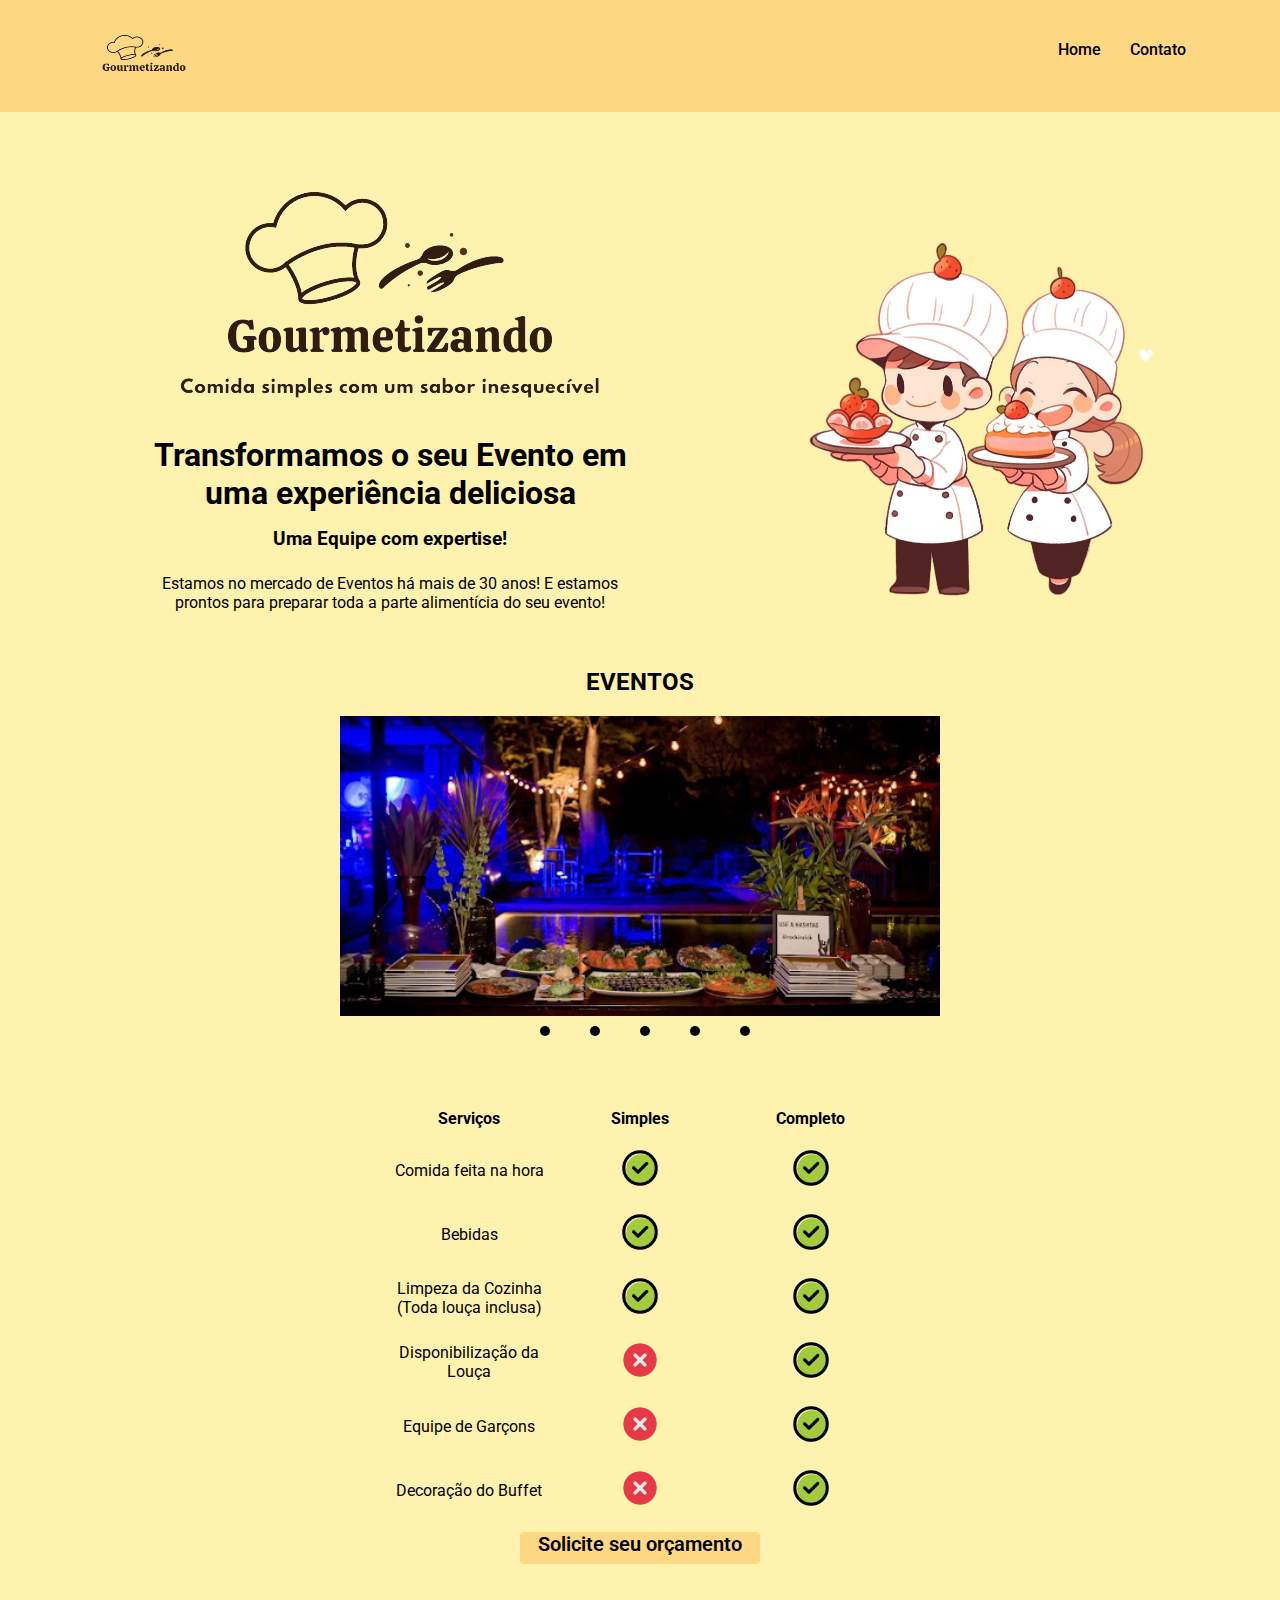
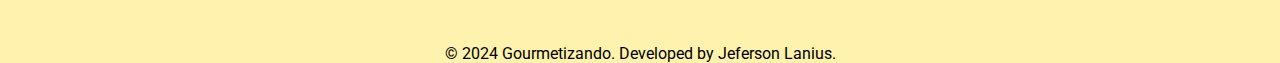
<file: index.html>
<!DOCTYPE html>
<html lang="en">
  <head>
    <meta charset="UTF-8" />
    <link rel="preconnect" href="https://fonts.googleapis.com" />
    <link rel="preconnect" href="https://fonts.gstatic.com" crossorigin />
    <meta name="viewport" content="width=device-width, initial-scale=1.0" />
    <link rel="stylesheet" href="style.css" />
    <link
      href="https://fonts.googleapis.com/css2?family=Roboto:ital,wght@0,100;0,300;0,400;0,500;0,700;0,900;1,100;1,300;1,400;1,500;1,700;1,900&display=swap"
      rel="stylesheet"
    />
    <title>Gourmetizando</title>
  </head>
  <body>
    <header>
      <nav class="navigation">
        <div class="navigation_icon">
          <img src="./img/logo_sf_sf.png" alt="" />
        </div>
        <div class="navigation_list_div">
          <ul class="navigation_list">
            <li>Home</li>
            <li onclick="redirectToForm()">
              Contato
            </li>
          </ul>
        </div>
      </nav>
    </header>
    <section class="apresentacao">
      <div class="logo">
        <img src="./img/logo_sf.png" alt="" />

        <div class="apresentacao_texto">
          <h1>Transformamos o seu Evento em uma experiência deliciosa</h1>
          <h3>Uma Equipe com expertise!</h3>
          <p>
            Estamos no mercado de Eventos há mais de 30 anos! E estamos prontos
            para preparar toda a parte alimentícia do seu evento!
          </p>
        </div>
      </div>
      <div class="bonecos">
        <img src="./img/pessoas-comendo-bolo-doce-e-delicioso.png" alt="" />
      </div>
    </section>
    <section class="eventos">
      <h2>EVENTOS</h2>

      <div class="gallery">
        <div class="fotos">
          <ul class="slider">
            <li>
              <input type="radio" id="slide1" name="slide" checked/>
              <label for="slide1"></label><img src="./img/evt1.jpg" alt="" />
            </li>
            <li>
              <input type="radio" id="slide2" name="slide" />
              <label for="slide2"></label><img src="./img/evt2.jpg" alt="" />
            </li>
            <li>
              <input type="radio" id="slide3" name="slide" />
              <label for="slide3"></label><img src="./img/evt3.jpg" alt="" />
            </li>
            <li>
              <input type="radio" id="slide5" name="slide" />
              <label for="slide5"></label><img src="./img/evt7.jpg" alt="" />
            </li>
            <li>
              <input type="radio" id="slide6" name="slide" />
              <label for="slide6"></label><img src="./img/evt6.jpg" alt="" />
            </li>
          </ul>
        </div>
      </div>
    </section>
    <section class="produtos">
        <table >
            <thead>
              <tr>
                <th>Serviços</th>
                <th>Simples</th>
                <th>Completo</th>
              </tr>
            </thead>
            <tbody>
              <tr>
                <td class="servicos"><p>Comida feita na hora</p></td>
                <td> <img src="./img/lista-de-controle.png" alt=""></td>
                <td> <img src="./img/lista-de-controle.png" alt=""></td>
              </tr>
              <tr>
                <td class="servicos"><p>Bebidas</p></td>
                <td> <img src="./img/lista-de-controle.png" alt=""></td>
                <td> <img src="./img/lista-de-controle.png" alt=""></td>
              </tr>
              <tr>
                <td class="servicos"><p>Limpeza da Cozinha (Toda louça inclusa)</p></td>
                <td> <img src="./img/lista-de-controle.png" alt=""></td>
                <td> <img src="./img/lista-de-controle.png" alt=""></td>
              </tr>
              <tr>
                <td class="servicos"><p>Disponibilização da Louça</p></td>
                <td> <img src="./img/excluir.png" ></td>
                <td> <img src="./img/lista-de-controle.png" alt=""></td>
              </tr>
              <tr>
                <td class="servicos"><p>Equipe de Garçons</p></td>
                <td> <img src="./img/excluir.png" ></td>
                <td> <img src="./img/lista-de-controle.png" alt=""></td>
              </tr>
              <tr>
                <td class="servicos"><p>Decoração do Buffet</p></td>
                <td> <img src="./img/excluir.png" ></td>
                <td> <img src="./img/lista-de-controle.png" alt=""></td>
              </tr>
            </tbody>
        </table> 

        <div class="orcamento_button">
          <div class="orcamento">Solicite seu orçamento</div>
        </div>
        
    </section>
    <footer class="footer">
      <div>&copy; 2024 Gourmetizando. Developed by Jeferson Lanius.</div>
  </footer>

  <script src="./script.js"></script>
  </body>
</html>
</file>
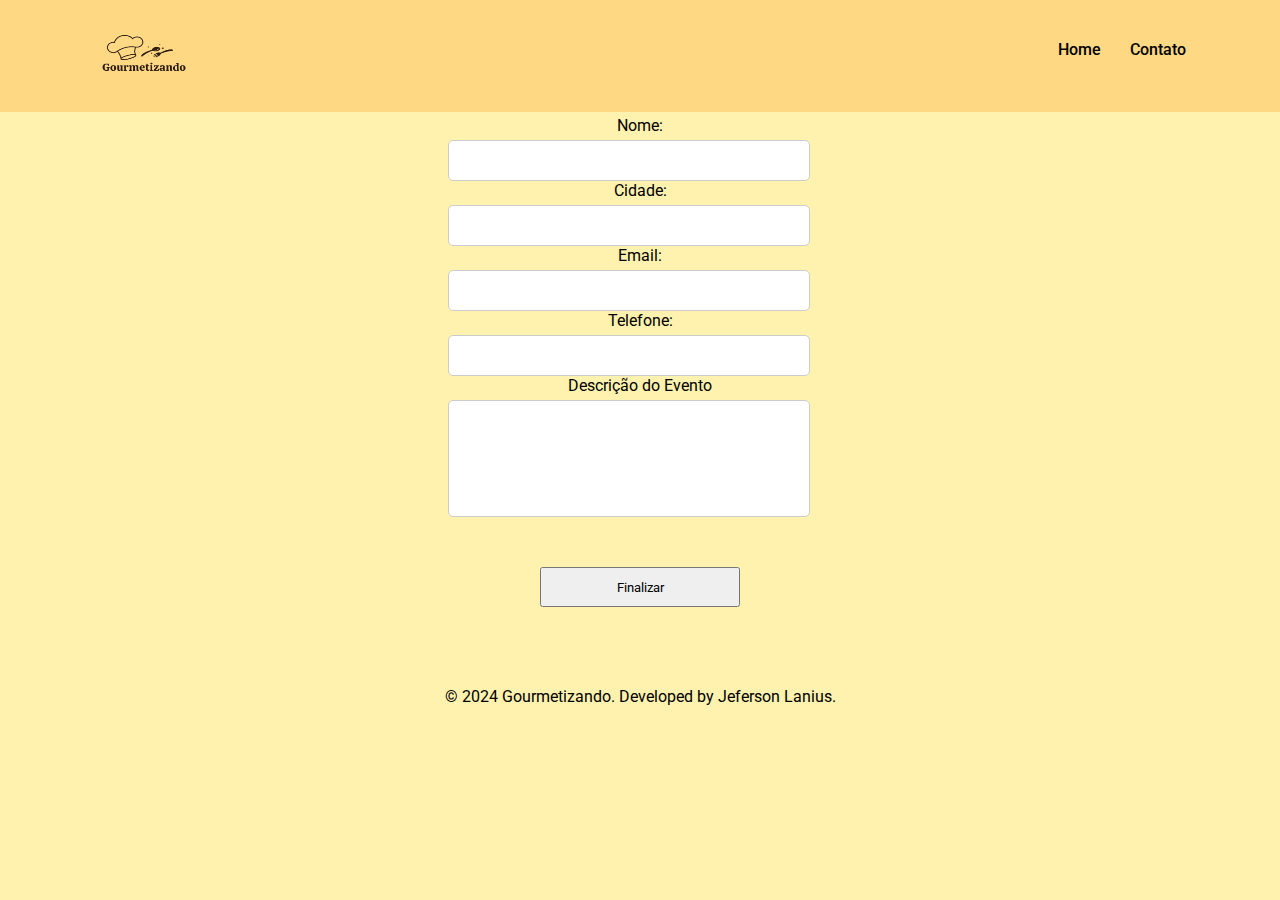
<file: contato.html>
<!DOCTYPE html>
<html lang="en">
    <head>
        <meta charset="UTF-8" />
        <link rel="preconnect" href="https://fonts.googleapis.com" />
        <link rel="preconnect" href="https://fonts.gstatic.com" crossorigin />
        <meta name="viewport" content="width=device-width, initial-scale=1.0" />
        <link rel="stylesheet" href="style.css" />
        <link
          href="https://fonts.googleapis.com/css2?family=Roboto:ital,wght@0,100;0,300;0,400;0,500;0,700;0,900;1,100;1,300;1,400;1,500;1,700;1,900&display=swap"
          rel="stylesheet"
        />
        <title>Gourmetizando</title>
      </head>
<body>
    <header>
        <nav class="navigation">
          <div class="navigation_icon">
            <img src="./img/logo_sf_sf.png" alt="" />
          </div>
          <div class="navigation_list_div">
            <ul class="navigation_list">
              <li onclick="redirectToHome()">Home</li>
              <li>Contato</li>
            </ul>
          </div>
        </nav>
      </header>
      <section>
        <div class="form">
            <form id="form_contato" class="formulario">
                <!-- Campos do formulário -->
                <label for="nome">Nome:</label>
                <input type="text" id="nome" name="nome" required>
                
                <label for="cidade">Cidade:</label>
                <input type="text" id="cidade" name="cidade" required>
                
                <label for="email">Email:</label>
                <input type="email" id="email" name="email" required>

                <label for="telefone">Telefone:</label>
                <input type="text" id="telefone" name="telefone" required>

                <label for="desc_evento"> Descrição do Evento</label>
                <textarea id="desc_evento" name="desc_evento" rows="5" cols="40" maxlength="200" style="resize: none"> </textarea>
                
                <button type="submit">Finalizar</button>
             </form>
        </div>
      </section>
      <footer class="footer">
        <div>&copy; 2024 Gourmetizando. Developed by Jeferson Lanius.</div>
    </footer>   
    <script src="./script.js"></script>
</body>
</html>
</file>
<file: style.css>
*{
    padding: 0;
    margin: 0;
    box-sizing: border-box;
    font-family: 'Roboto';
}
body {
    background-color: #fff2af;
}
header {
    
    display: inline-block;
    width: 100%;
    height: 7rem;
    background-color:#fd89053f;
    
}   

.navigation_icon{
    
    float: left;
    margin-left: 5rem;
}

.navigation img {
    width: 8rem;
    height: 7rem;
}
.navigation_list_div{
    float: right;
    margin-top: 2.5rem;
    margin-right: 5rem;
}
.navigation_list{

    list-style-type: none;
}
.navigation_list li {
    float: left;
    margin: 0 0.9rem;
    font-weight: 500;
}
.navigation_list li:hover{
    cursor: pointer;
}
.apresentacao {
    width: 100%;
    margin: 0 auto;
    align-items: center;
    position: relative;
}
.logo {
    
    position: absolute;
    top: -5rem;
    right: 50%; 
}
.logo img{
    max-height: 50rem;
}
.apresentacao_texto {
    position: absolute;
    top: 25rem;
}
.apresentacao h1{
    margin-bottom: 1rem;
    max-width: 500px;
    text-align: center;
}
.apresentacao h3{
    margin-bottom: 1.5rem;
    max-width: 500px;
    text-align: center;
}
.apresentacao p {
    margin-bottom: 1.5rem;
    max-width: 500px;
    text-align: center;
}
.titulo{ 
    max-width: 50%;
}
.bonecos{
    display: inline-block;
    position: relative;
    left: 50rem;
    top: 4rem;
}
.bonecos img{
    max-width: 500px;
    max-height: 500px;
}
.eventos{
    margin-top: 3rem;
    text-align: center;
}
.slider {
    display: block;
    height: 293px;
    width: 600px;
    margin: auto;
    margin-top: 20px;
    position: relative;
    

}

.slider li {
    list-style: none;
    position: absolute;
    border: 5px;
    border-color: #000;
}

.slider img {
    margin: auto;
    height: 300px;
    width: 600px;
    object-fit: cover;
    vertical-align: top;
    
}
.slider input {
    display: none;
}
.slider label {
    background-color: #000;
    bottom: -20px;
    cursor: pointer;
    display: block;
    position: absolute;
    height: 10px;   
    width: 10px;
    border-radius: 50%;
    z-index: 10;
}

.slider li:nth-child(1) label {
    left: 200px;
}

.slider li:nth-child(2) label {
    left: 250px;
}

.slider li:nth-child(3) label {
    left: 300px;
}
.slider li:nth-child(4) label {
    left: 350px;
}
.slider li:nth-child(5) label {
    left: 400px;
}
.slider img {
    opacity: 0;
    visibility: hidden;
}

.slider li input:checked ~ img {
    opacity: 1;
    visibility: visible;
    z-index: 10;
}

.produtos {
    margin-top: 5rem;
}
.produtos table {
    margin: 0 auto;
    width: 40%;
    text-align: center;
    border-collapse: separate;
    border-spacing: 0 20px;
}

.produtos img{
    height: 40px;
}
tbody tr td{
    
    width: 150px;
}
.servicos {

        
        p{
            overflow: hidden; 
            text-overflow: ellipsis;
            display: -webkit-box;
            -webkit-line-clamp: 4; 
            -webkit-box-orient: vertical; 
        }
    
}

.orcamento_button{
    width: 100%;
    margin: 0 auto;
    text-align: center;
}
.orcamento {
    height: 2rem;
    width: 15rem;
    background-color: #fd89053f;
    margin: 0 auto;
    font-size: 20px;
    font-weight: 600;
    border-radius: 4px;
}
.orcamento:hover{
    transform: scale(1.2);
    transition: 300ms;
    cursor: pointer;
    border: 1px solid black;
}

footer {
    text-align: center;
    margin-top: 5rem;
}
.form {
    width: 30%;
    margin: 0 auto;
}

.form {
    text-align: center;
}
.formulario button{
    margin-top: 50px;
    height: 40px;
    width: 200px;
}
.formulario input,
.formulario textarea{
    display: block;
    width: calc(100% - 22px);
    margin-top: 5px;
    padding: 10px;
    font-size: 1em;
    border: 1px solid #ccc;
    border-radius: 5px;

}
</file>
